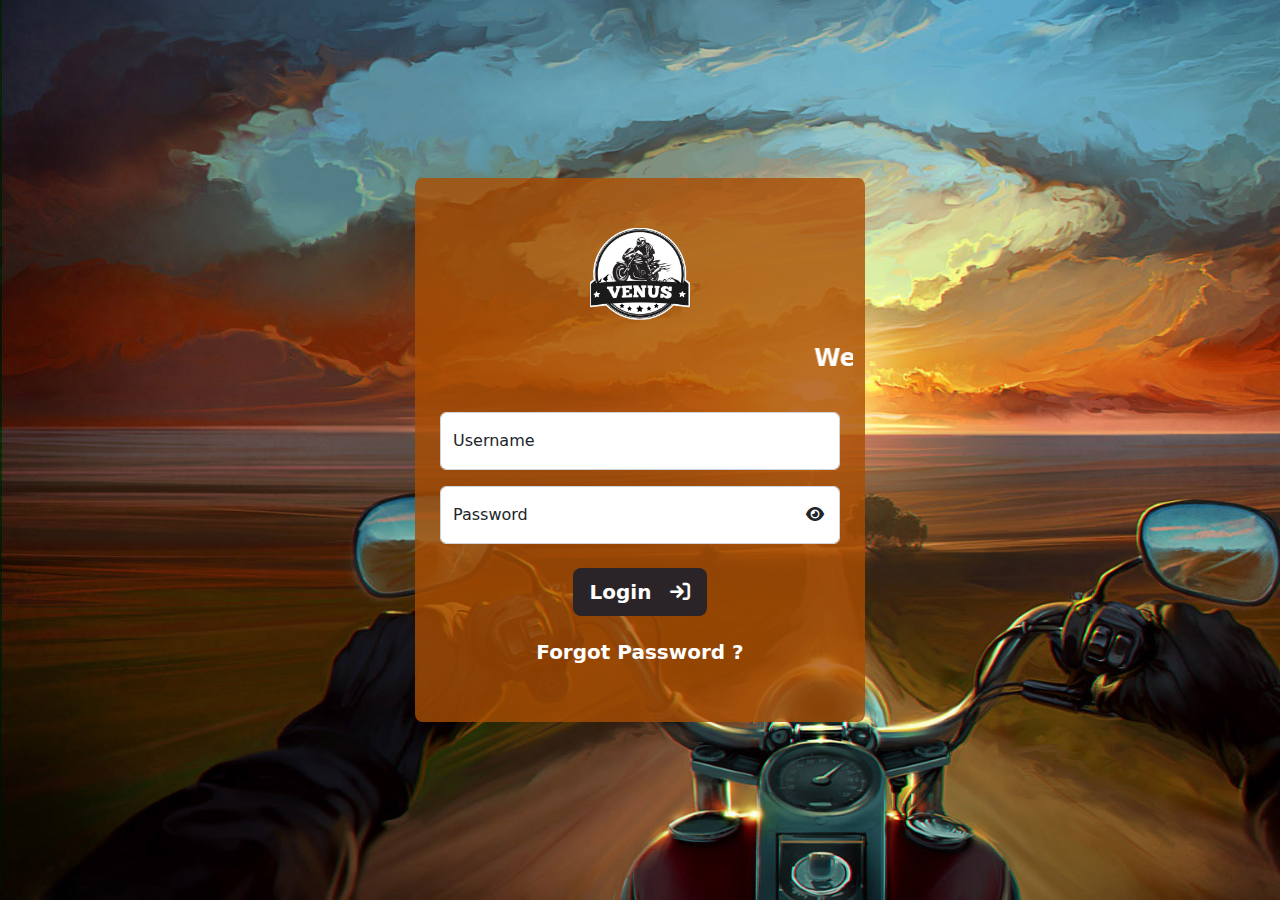
<file: Admin/index.html>
<!DOCTYPE html>
<html lang="en">
<head>
    <meta charset="UTF-8">
    <meta name="viewport" content="width=device-width, initial-scale=1.0">
    <title>Login</title>
    <link rel="stylesheet" href="../Assets/Bootstrap/css/bootstrap.min.css">
    <link rel="stylesheet" href="assets/css/login.css">
    <link rel="stylesheet" href="https://cdnjs.cloudflare.com/ajax/libs/font-awesome/6.0.0-beta3/css/all.min.css">
</head>
<body>
    <div class="d-flex vh-100 justify-content-center align-items-center">
       
        <form class="container loginform" action="/admin_login" method="POST" style="max-width: 450px;">
            <img class="loginimg" src="../Assets/Images/Logo/Venus Logo.png">
            <br>
            <marquee scrollamount="10"><h4 class="title">Welcome to <span style="color: #000;">Venus</span> Admin</h4></marquee>
            <br><br>
            <div class="form-floating mb-3" style="max-width: 400px; margin: 0 auto;">
                <input type="text" class="form-control" name="adminName" id="AdminName" placeholder="Admin Name" required>
                <label for="AdminName">Username</label>
            </div>
            <div class="form-floating position-relative" style="max-width: 400px; margin: 0 auto;">
                <input type="password" class="form-control" name="adminPassword" id="adminPassword" placeholder="Password" required>
                <label for="adminPassword">Password</label>
                <span class="position-absolute top-50 end-0 translate-middle-y me-3" onclick="toggleAdminPassword()">
                    <i class="fas fa-eye" id="toggleAdminIcon"></i>
                </span>
            </div>
            <br>
            <div class="d-flex justify-content-center">
                <button type="submit" class="btn btn-lg"><b>Login</b> &nbsp; <span><i class="fa fa-sign-in"></i></span></button>
            </div>
            <br>
            <div class=" text-center">
                <a href="frgt_pwd.html"  style="text-decoration: none; color: #ffff;">
                    <h5 class="frgt_pwd"><b>Forgot Password ?</b></h5>
                </a>
            </div>
        </form>
    </div>
    <script>
        function toggleAdminPassword() {
    const passwordField = document.getElementById('adminPassword');
    const toggleIcon = document.getElementById('toggleAdminIcon');
    if (passwordField.type === 'password') {
        passwordField.type = 'text';
        toggleIcon.classList.replace('fa-eye', 'fa-eye-slash');
    } else {
        passwordField.type = 'password';
        toggleIcon.classList.replace('fa-eye-slash', 'fa-eye');
    }
}
        </script>
        
</body>
</html>
</file>
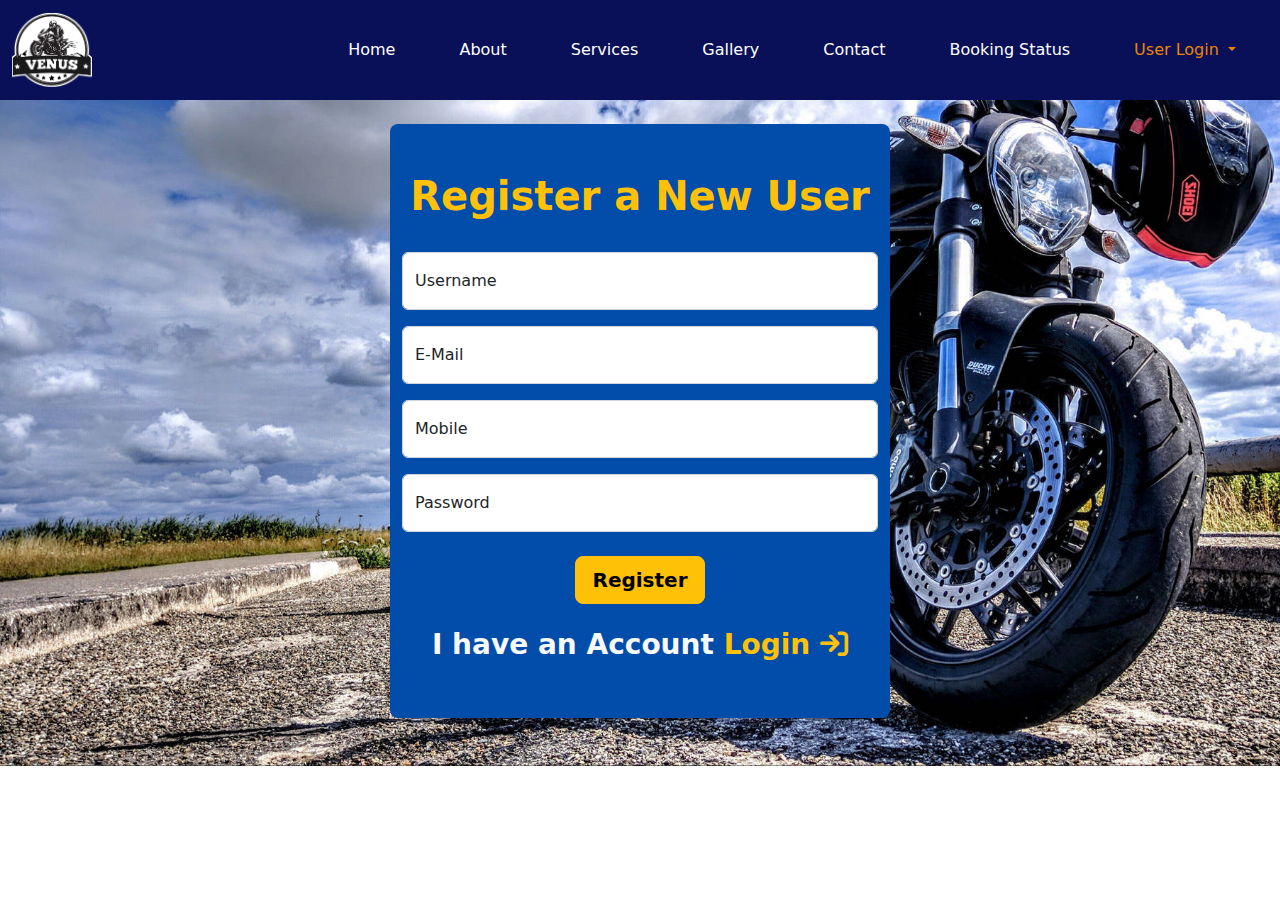
<file: register.html>
<!DOCTYPE html>
<html lang="en">
<head>
    <meta charset="UTF-8">
    <meta name="viewport" content="width=device-width, initial-scale=1.0">
    <title>Reg - Venus</title>
    <link rel="stylesheet" href="Assets/Bootstrap/css/bootstrap.min.css">
    <link rel="stylesheet" href="Assets/CSS/style.css">
    <link rel="stylesheet" href="https://cdnjs.cloudflare.com/ajax/libs/font-awesome/6.0.0-beta3/css/all.min.css">
    <style>
        body
        {
            background-image: url("/Assets/Images/Form\ BG/reg_form.jpg");
            background-repeat: no-repeat;
            background-size: cover;
        }
    </style>
</head>
<body>
    <nav class="navbar navbar-expand-lg bg-body-tertiary">
        <div class="container-fluid">
            <a class="navbar-brand" href="#"><img class="venus-logo" src="Assets/Images/Logo/Venus Logo.png" alt="Venus Logo"></a>
            <button class="navbar-toggler" type="button" data-bs-toggle="collapse" data-bs-target="#navbarSupportedContent" aria-controls="navbarSupportedContent" aria-expanded="false" aria-label="Toggle navigation">
                <span class="navbar-toggler-icon"></span>
            </button>
            <div class="collapse navbar-collapse justify-content-end" id="navbarSupportedContent">
                <ul class="navbar-nav max-auto mb-2 mb-lg-0">
                    <li class="nav-item mx-4">
                        <a class="nav-link" aria-current="page" href="index.html">Home</a>
                    </li>
                    <li class="nav-item mx-4">
                        <a class="nav-link" href="about.html">About</a>
                    </li>
                    <li class="nav-item mx-4">
                        <a class="nav-link" href="services.html">Services</a>
                    </li>
                    <li class="nav-item mx-4">
                        <a class="nav-link" href="gallery.html">Gallery</a>
                    </li>
                    <li class="nav-item mx-4">
                        <a class="nav-link" href="contact.html">Contact</a>
                    </li>
                    <li class="nav-item mx-4">
                        <a class="nav-link" href="message.html">Booking Status</a>
                     </li>
                    <li class="nav-item dropdown mx-4" id="user-login">
                        <a class="nav-link dropdown-toggle active" href="#" role="button" data-bs-toggle="dropdown" aria-expanded="false" id="login-link">
                            User Login
                        </a>
                        <ul class="dropdown-menu">
                            <li><a class="dropdown-item" href="signin.html">Sign In</a></li>
                            <li><a class="dropdown-item active" href="register.html">Register</a></li>
                        </ul>
                    </li>
                    <li class="nav-item dropdown mx-4" id="user-username" style="display: none;">
                        <a class="nav-link" href="#" id="username-link">
                            Welcome, <span id="username"></span>
                        </a>
                    </li>
                </ul>
            </div>
        </div>
    </nav>
    <script>
        const username = sessionStorage.getItem('username');
    
        if (username) {
            document.getElementById('user-login').style.display = 'none';
            document.getElementById('username').textContent = username;
            document.getElementById('user-username').style.display = 'block';
        }
sessionStorage.setItem('username', loggedInUser.username);

    </script>
    
     <br>
     <form action="/register" method="POST">
      <div class="container regform py-5 " style="background-color: #024CAA; border-radius: 8px;">
          <h1 class="text-warning text-center"><b>Register a New User</b></h1>
          <br>
          <div class="row justify-content-center">
              <div class="col-md-12 text-dark">
                  <div class="form-floating mb-3">
                      <input type="text" class="form-control" id="Username" name="username" placeholder="" required>
                      <label for="Username">Username</label>
                  </div>
                  <div class="form-floating mb-3">
                      <input type="email" class="form-control" id="email" name="email" placeholder="" required>
                      <label for="Email">E-Mail</label>
                  </div>
                  <div class="form-floating mb-3">
                      <input type="number" class="form-control" id="mobilenumber" name="mobile" placeholder="" required>
                      <label for="mobilenumber">Mobile</label>
                  </div>
                  <div class="form-floating">
                      <input type="password" class="form-control" id="password" name="password" placeholder="" required>
                      <label for="password">Password</label>
                  </div>
              </div>
          </div>
          <br>
          <div class="d-flex justify-content-center">
              <button type="submit" value="Submit" class="btn btn-warning btn-lg"><b>Register</b></button>
          </div>
          <br>
          <div class="text-center text-light">
           <h3><b>I have an Account <a href="signin.html" style="text-decoration: none;" class="text-warning">Login <span><i class="fa fa-sign-in"></i></span></a></b></h3>
         </div>
      </div>
  </form>
  

  
    <br><br>
    <script src="Assets/Bootstrap/js/bootstrap.bundle.js"></script>
</body>
</html>
</file>
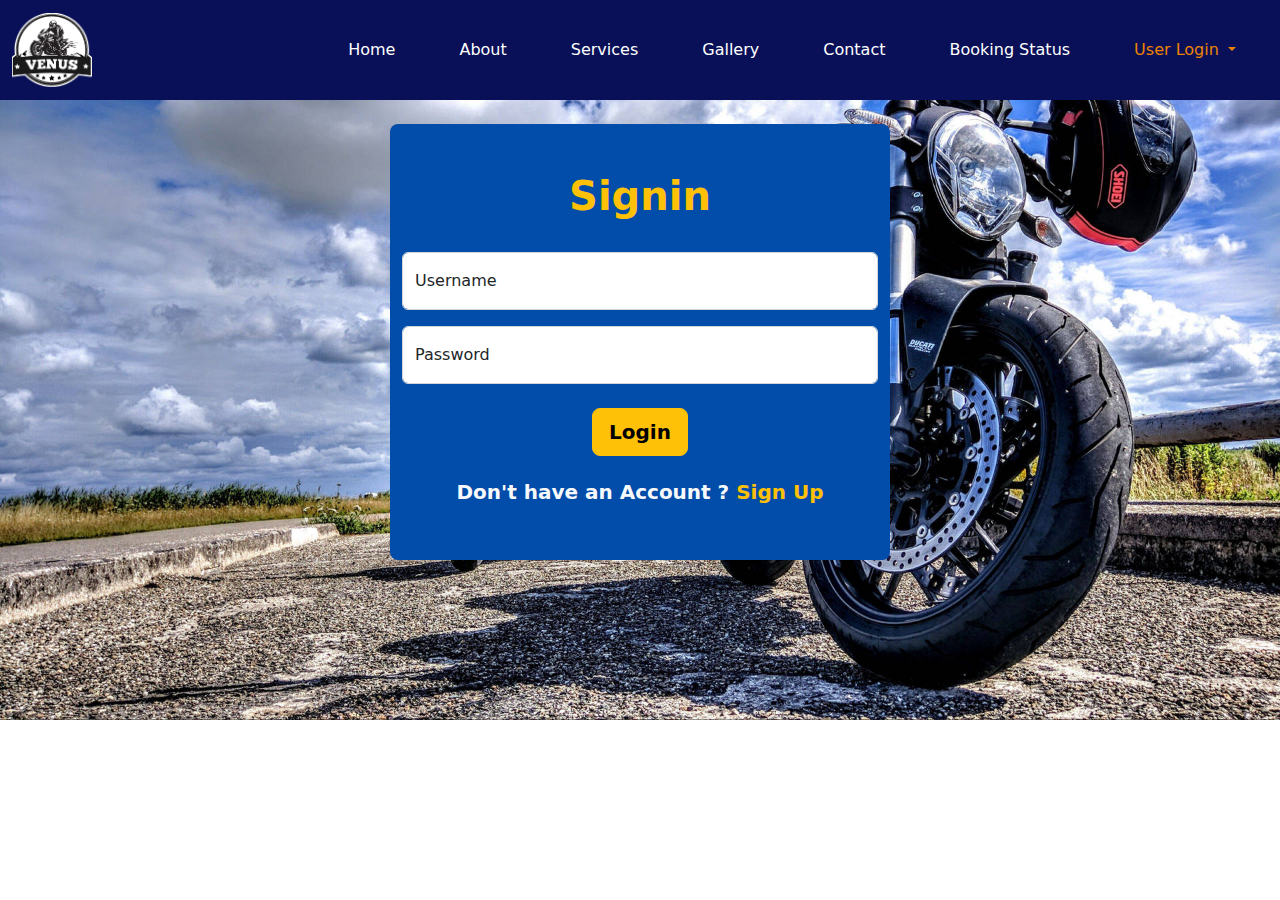
<file: signin.html>
<!DOCTYPE html>
<html lang="en">
<head>
    <meta charset="UTF-8">
    <meta name="viewport" content="width=device-width, initial-scale=1.0">
    <title>Signin - Venus</title>
    <link rel="stylesheet" href="Assets/Bootstrap/css/bootstrap.min.css">
    <link rel="stylesheet" href="Assets/CSS/style.css">
    <style>
      body
      {
         background-image: url("/Assets/Images/Form\ BG/reg_form.jpg");
         background-repeat: no-repeat;
         background-size: cover;
      }
    </style>
</head>
<body>
    <nav class="navbar navbar-expand-lg bg-body-tertiary">
        <div class="container-fluid">
           <a class="navbar-brand" href="#"><img class="venus-logo" src="Assets/Images/Logo/Venus Logo.png" ></a>
           <button class="navbar-toggler" type="button" data-bs-toggle="collapse" data-bs-target="#navbarSupportedContent" aria-controls="navbarSupportedContent" aria-expanded="false" aria-label="Toggle navigation">
           <span class="navbar-toggler-icon"></span>
           </button>
           <div class="collapse navbar-collapse justify-content-end" id="navbarSupportedContent">
              <ul class="navbar-nav max-auto mb-2 mb-lg-0">
                 <li class="nav-item mx-4">
                    <a class="nav-link" aria-current="page" href="index.html">Home</a>
                 </li>
                 <li class="nav-item mx-4">
                    <a class="nav-link" href="about.html">About</a>
                 </li>
                 <li class="nav-item mx-4">
                    <a class="nav-link" href="services.html">Services</a>
                 </li>
                 <li class="nav-item mx-4">
                    <a class="nav-link" href="gallery.html">Gallery</a>
                 </li>
                 <li class="nav-item mx-4">
                    <a class="nav-link" href="contact.html">Contact</a>
                 </li>
                 <li class="nav-item mx-4">
                  <a class="nav-link" href="message.html">Booking Status</a>
               </li>
                 <li class="nav-item dropdown mx-4">
                    <a class="nav-link dropdown-toggle active" href="#" role="button" data-bs-toggle="dropdown" aria-expanded="false">
                    User Login
                    </a>
                    <ul class="dropdown-menu">
                       <li><a class="dropdown-item active" href="signin.html">Sign In</a></li>
                       <li><a class="dropdown-item" href="register.html">Register</a></li>
                    </ul>
                 </li>
              </ul>
           </div>
        </div>
     </nav>
     <br> 
     
      <form method="POST" action="/signin">
         <div class="container signinform py-5" style="background-color: #024CAA; border-radius: 8px;">
           <h1 class="text-warning text-center"><b>Signin</b></h1>
           <br>
           <div class="row justify-content-center">
             <div class="col-md-12 text-dark">
               <div class="form-floating mb-3">
                 <input type="text" class="form-control" id="Username" name="username" placeholder="">
                 <label for="Username">Username</label>
               </div>
               
               <div class="form-floating">
                 <input type="password" class="form-control" id="password" name="password" placeholder="">
                 <label for="password">Password</label>
               </div>
             </div>
           </div>
           <br>
           <div class="d-flex justify-content-center">
             <button class="btn btn-warning btn-lg" type="submit"><b>Login</b></button>
           </div>
           <br>
           <div class="text-light text-center">
            <h5><b>Don't have an Account ? <a href="register.html" style="text-decoration: none;" class="text-warning">Sign Up</a></b></h5>
           </div>
           
         </div>
       </form>
       
    
    <script src="Assets/Bootstrap/js/bootstrap.bundle.js"></script>
</body>
</html>
</file>
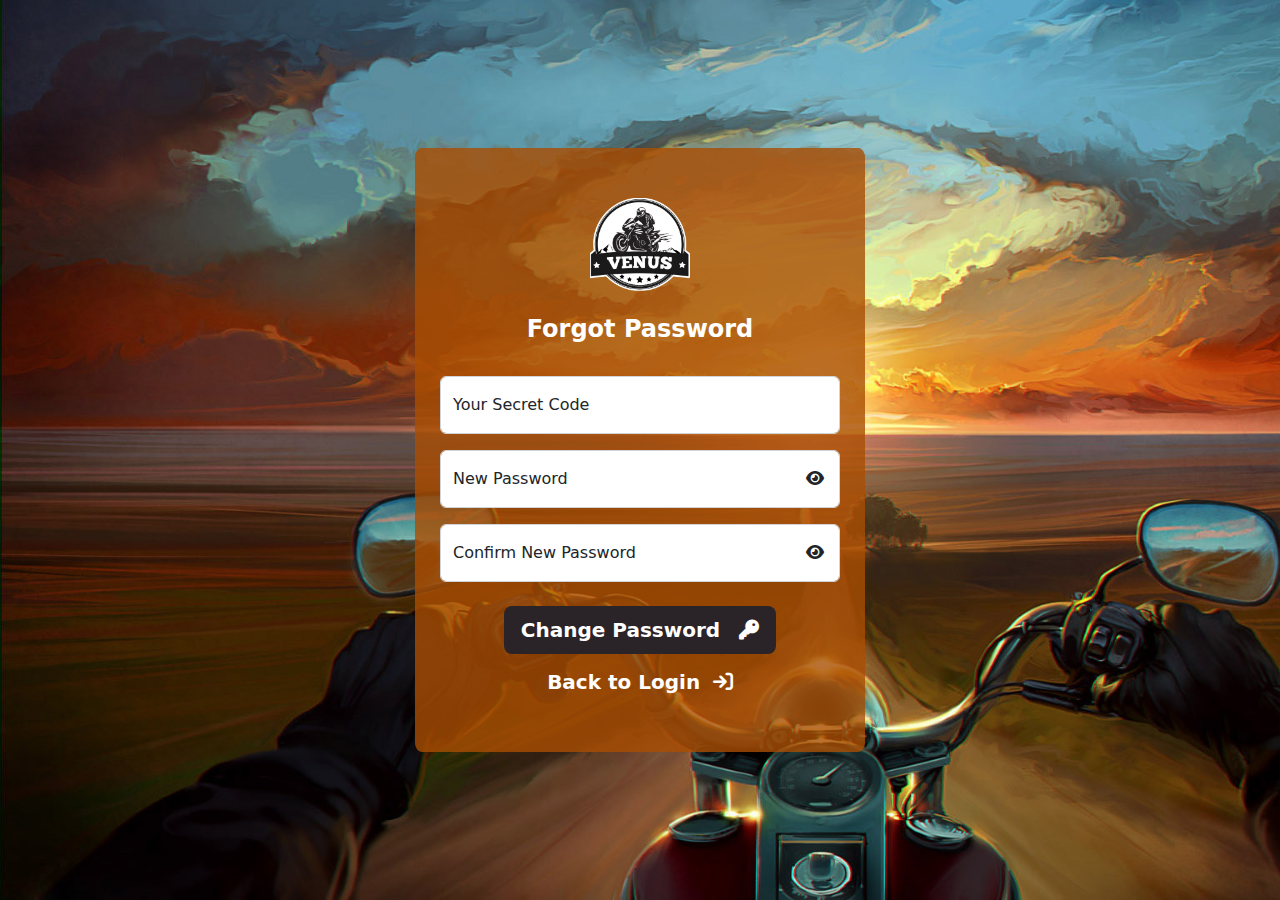
<file: Admin/frgt_pwd.html>
<!DOCTYPE html>
<html lang="en">
<head>
    <meta charset="UTF-8">
    <meta name="viewport" content="width=device-width, initial-scale=1.0">
    <title>Forgot Password</title>
    <link rel="stylesheet" href="../Assets/Bootstrap/css/bootstrap.min.css">
    <link rel="stylesheet" href="assets/css/login.css">
    <link rel="stylesheet" href="https://cdnjs.cloudflare.com/ajax/libs/font-awesome/6.0.0-beta3/css/all.min.css">
</head>
<body>
    <div class="d-flex vh-100 justify-content-center align-items-center">
       
        <form method="POST" action="/forgot_password" class="container loginform" style="max-width: 450px;">
            <img class="loginimg" src="../Assets/Images/Logo/Venus Logo.png">
            <br>
            <h4 class="title">Forgot Password</h4>
            <br>
            <div class="form-floating mb-3" style="max-width: 400px; margin: 0 auto;">
                <input type="text" class="form-control" id="Username" name="username" placeholder="Enter your username" required>
                <label for="Username">Your Secret Code</label>
            </div>
            
            <div class="form-floating mb-3" style="max-width: 400px; margin: 0 auto;">
                <input type="password" class="form-control" id="password" name="newPassword" placeholder="New Password" required>
                <label for="password">New Password</label>
                <span class="position-absolute top-50 end-0 translate-middle-y me-3" onclick="toggleNewPassword()">
                    <i class="fas fa-eye" id="toggleIcon"></i>
                </span>
            </div>
            
            <div class="form-floating" style="max-width: 400px; margin: 0 auto;">
                <input type="password" class="form-control" id="confirmpassword" name="confirmNewPassword" placeholder="Confirm New Password" required>
                <label for="confirmpassword">Confirm New Password</label>
                <span class="position-absolute top-50 end-0 translate-middle-y me-3" onclick="toggleConfirmPassword()">
                    <i class="fas fa-eye" id="toggleIconc"></i>
                </span>
            </div>
            
            <br>
            <div class="d-flex justify-content-center mb-3">
                <button type="submit" class="btn btn-lg"><b>Change Password</b> &nbsp; <span><i class="fa fa-key"></i></span></button>
            </div>
            
            <div class="text-center">
                <a href="index.html" style="text-decoration: none; color: #ffff;">
                    <h5 class="frgt_pwd"><b>Back to Login</b> &nbsp;<span><i class="fa fa-sign-in"></i></span></h5>
                </a>
            </div>
        </form>
        
    </div>
    <script>
        function toggleNewPassword() {
            const passwordField = document.getElementById("password");
            const toggleIcon = document.getElementById("toggleIcon");
            
           
            if (passwordField.type === "password") {
                passwordField.type = "text";
                toggleIcon.classList.remove("fa-eye");
                toggleIcon.classList.add("fa-eye-slash");
            } else {
                passwordField.type = "password";
                toggleIcon.classList.remove("fa-eye-slash");
                toggleIcon.classList.add("fa-eye");
            }
        }
        </script>

<script>
    function toggleConfirmPassword() { 
        const passwordField = document.getElementById("confirmpassword");
        const toggleIconc = document.getElementById("toggleIconc");
        
        if (passwordField.type === "password") {
            passwordField.type = "text";
            toggleIconc.classList.remove("fa-eye");
            toggleIconc.classList.add("fa-eye-slash");
        } else {
            passwordField.type = "password";
            toggleIconc.classList.remove("fa-eye-slash");
            toggleIconc.classList.add("fa-eye");
        }
    }
    </script>
        
</body>
</html>
</file>
<file: Admin/assets/css/login.css>
body
{
    background-image: url("../images/login.jpeg");
    background-repeat: no-repeat;
    background-size: cover;
}

.title
{
    text-align: center;
    color: #fff;
    font-weight: bolder;
}

.loginform {
    background-color: rgba(170, 78, 2, 0.8);
    align-items: center;
    padding-top: 50px;
    padding-bottom: 50px;
    border-radius: 1.5%;
    width: 90vw;
    max-width: 450px;
}

.btn
{
    background-color: #2a2428;
    color: #fff;
}

.btn:hover
{
    background-color:#537e87;
    color: #000;
}
.loginimg
{
    width: 100px;
    display: flex;
    justify-content: center;
    align-items: center;
    margin: 0 auto;
}
@media (max-width: 768px) {
    .loginform {
        padding: 20px;
    }
}

.frgt_pwd:hover
{
color: #BFECFF;
}
</file>
<file: Assets/CSS/style.css>
.venus-logo
{
    width: 80px;
}
.navbar
{
    background-color: #091057;
}
.nav-link
{
    font-weight: 500;
    color: #fff;
}
.nav-link.active
{
    color: #EC8305 !important;
}
.nav-link:hover
{
    color: #EC8305;
}

.navbar-toggler
{
    background-color: #EC8305;
}
.index-banner
{
    width: 100;
    height: 100;
    display: flex;
    justify-content: center;
    align-items: center;
    overflow: hidden;
}
.index-banner img
{
    width: 100%;
    height: auto;
    object-fit: cover;
}
.img-fluid
{
    width: 600px;
}

.testimonial-card {
    border: 1px solid #ddd;
    border-radius: 10px;
    padding: 20px;
    text-align: center;
    margin: 15px;
}
.testimonial-card img {
    border-radius: 50%;
    width: 80px;
    height: 80px;
    margin-bottom: 15px;
}

.contact
{
    background-color: #024CAA;
    padding-top: 20px;
    border-radius: 5px;
    padding-bottom: 10px;
    max-width: 500px;
    
    
}
.map-responsive {
    overflow: hidden;
    padding-top: 56.25%;
    position: relative;
    height: 0;
}
.map-responsive iframe {
    border: 0;
    height: 100%;
    left: 0;
    position: absolute;
    top: 0;
    width: 100%;
}
.form-bg
   {
      background-color: #024CAA;
      
   }

.form-floating
{
    max-width: 500px;
    margin: 0 auto;
}

.regform
{
    max-width: 500px;
    width:90vw;
}

.signinform
{
    max-width: 500px; 
    width: 90vw;
}
.contactform
{
    max-width: 500px;  
}
</file>
